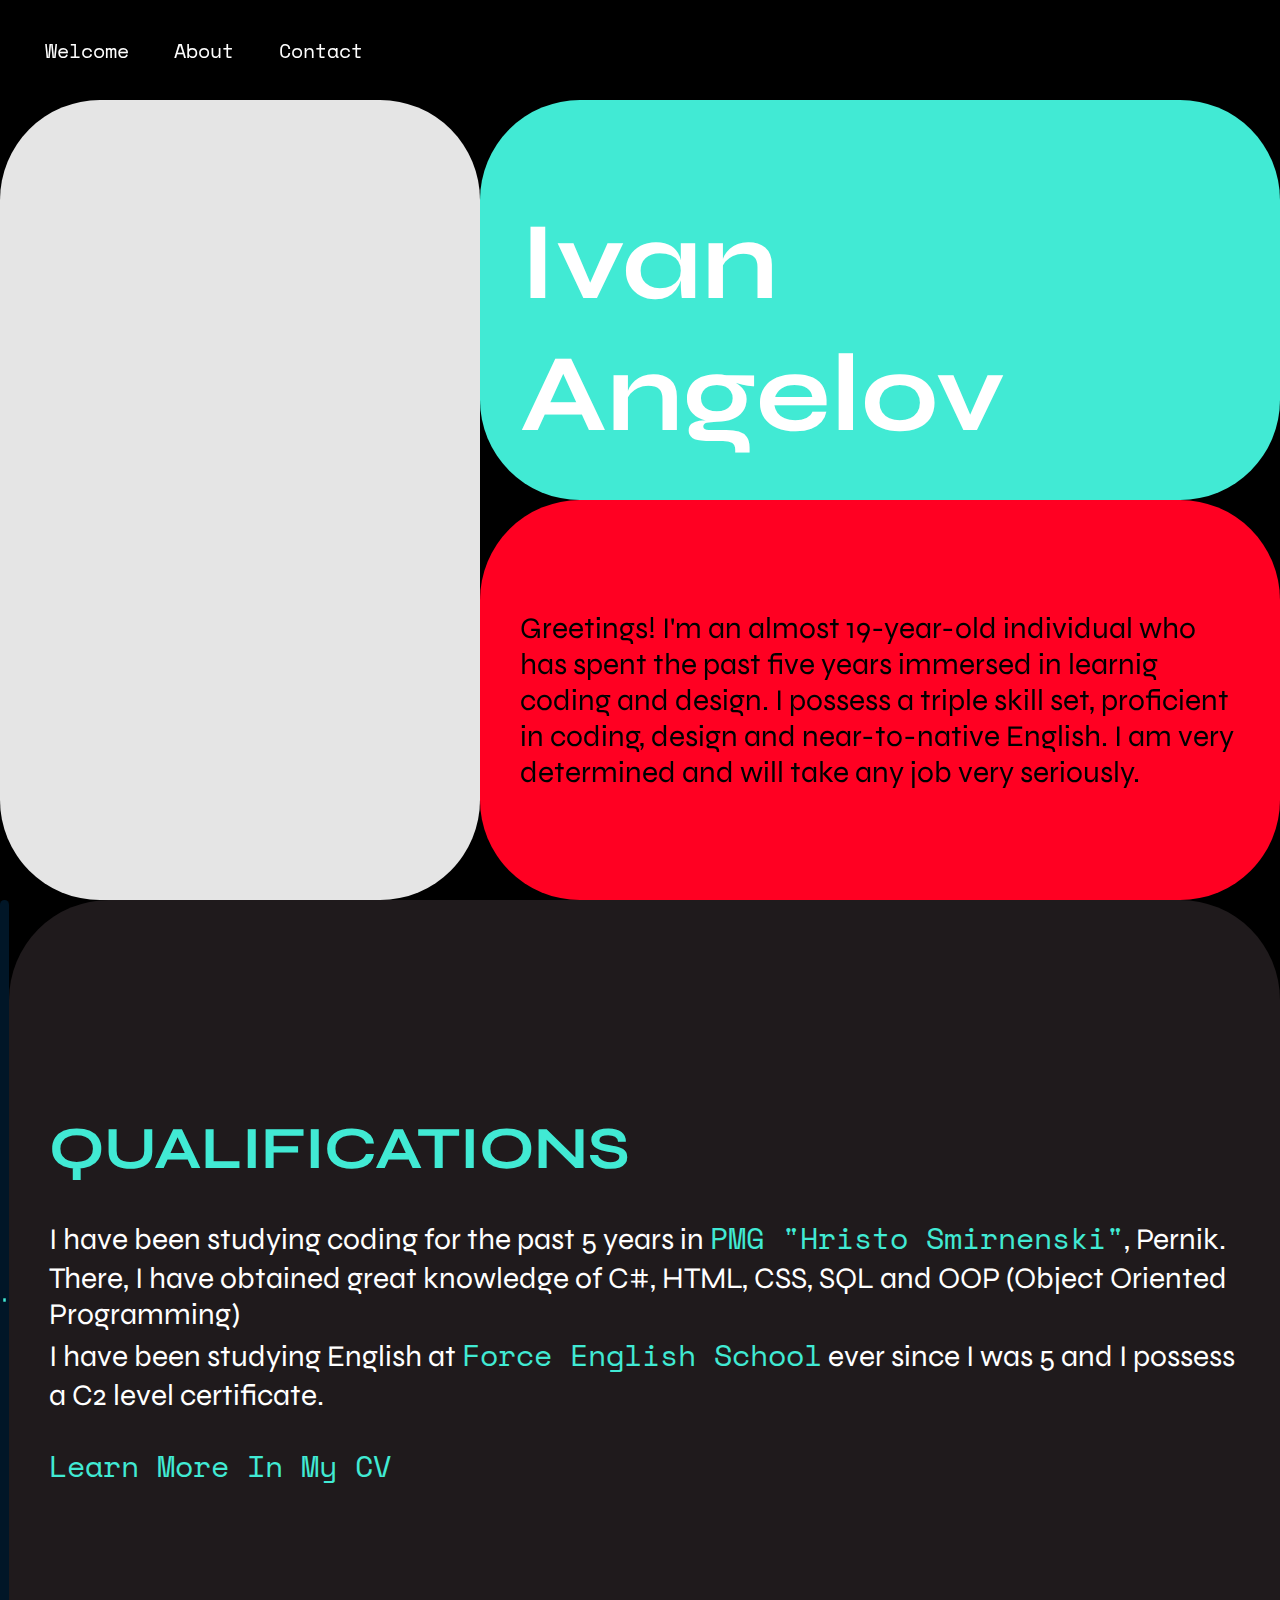
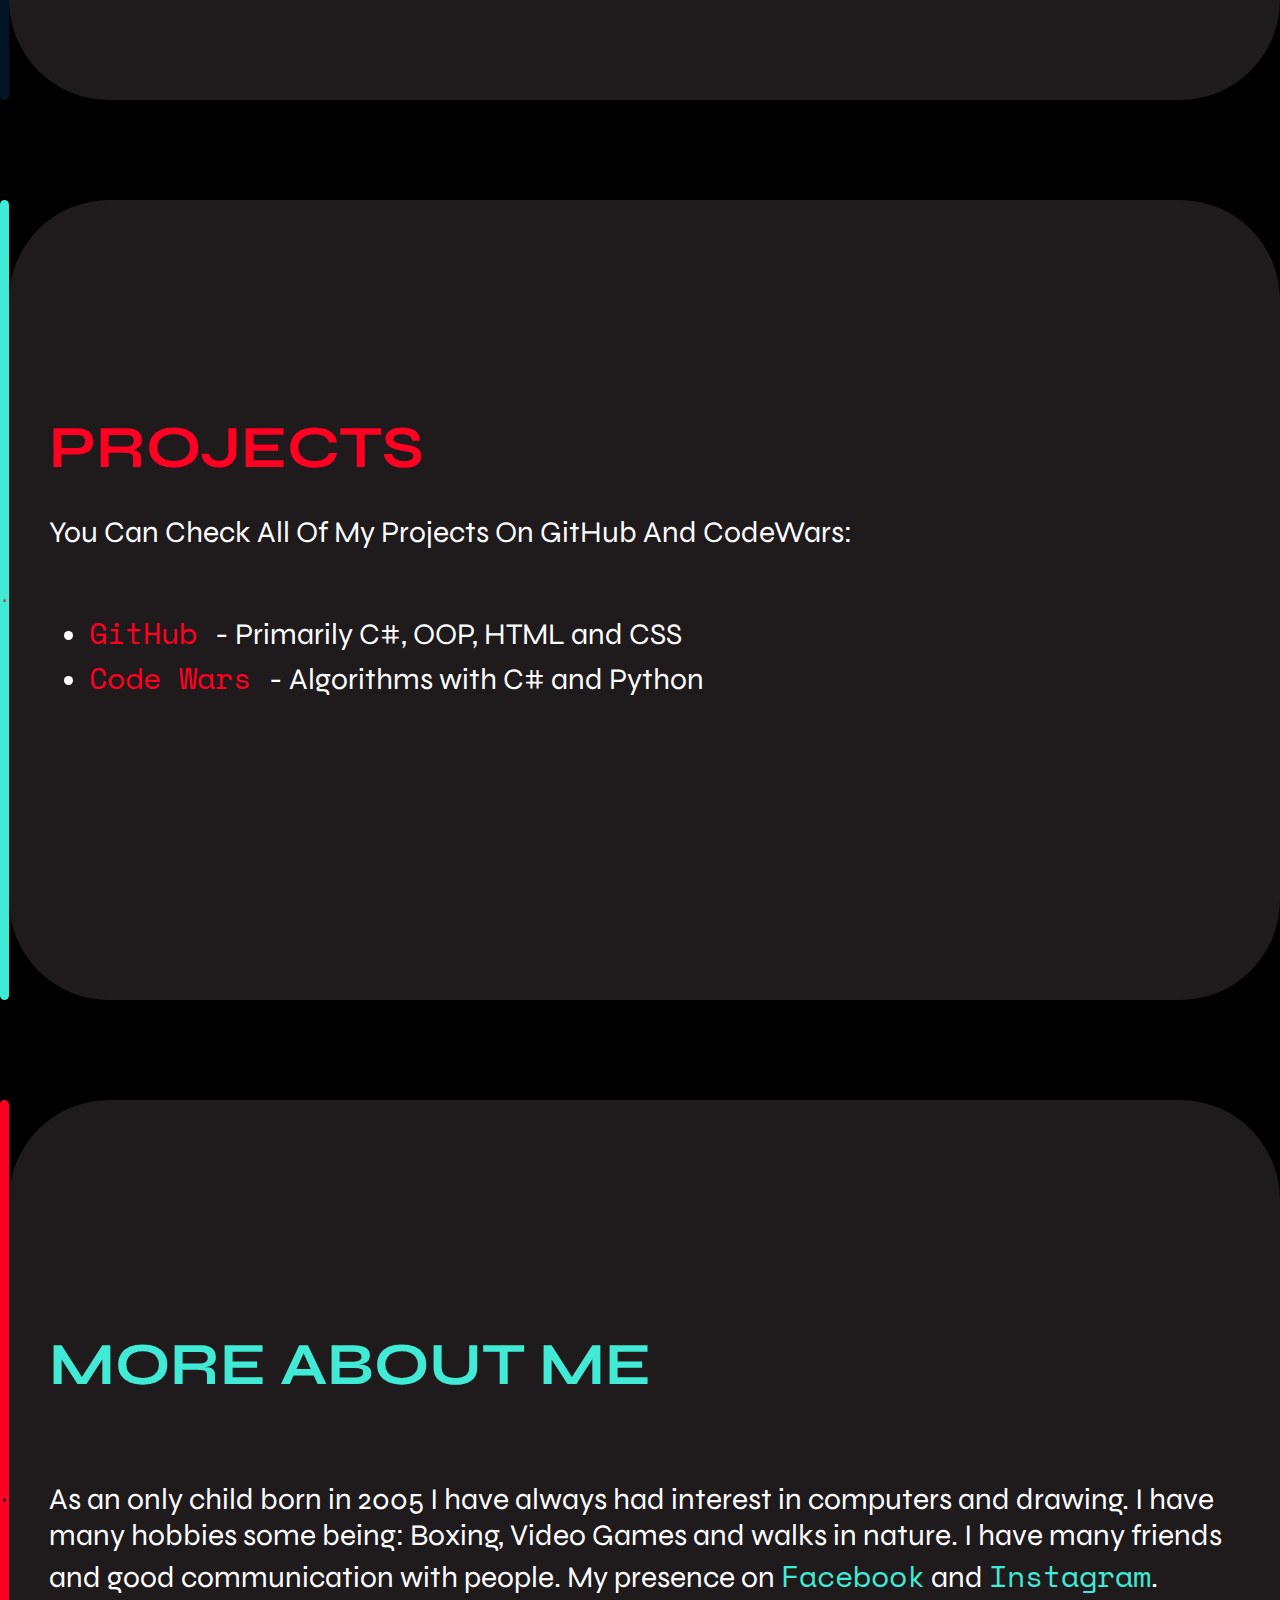
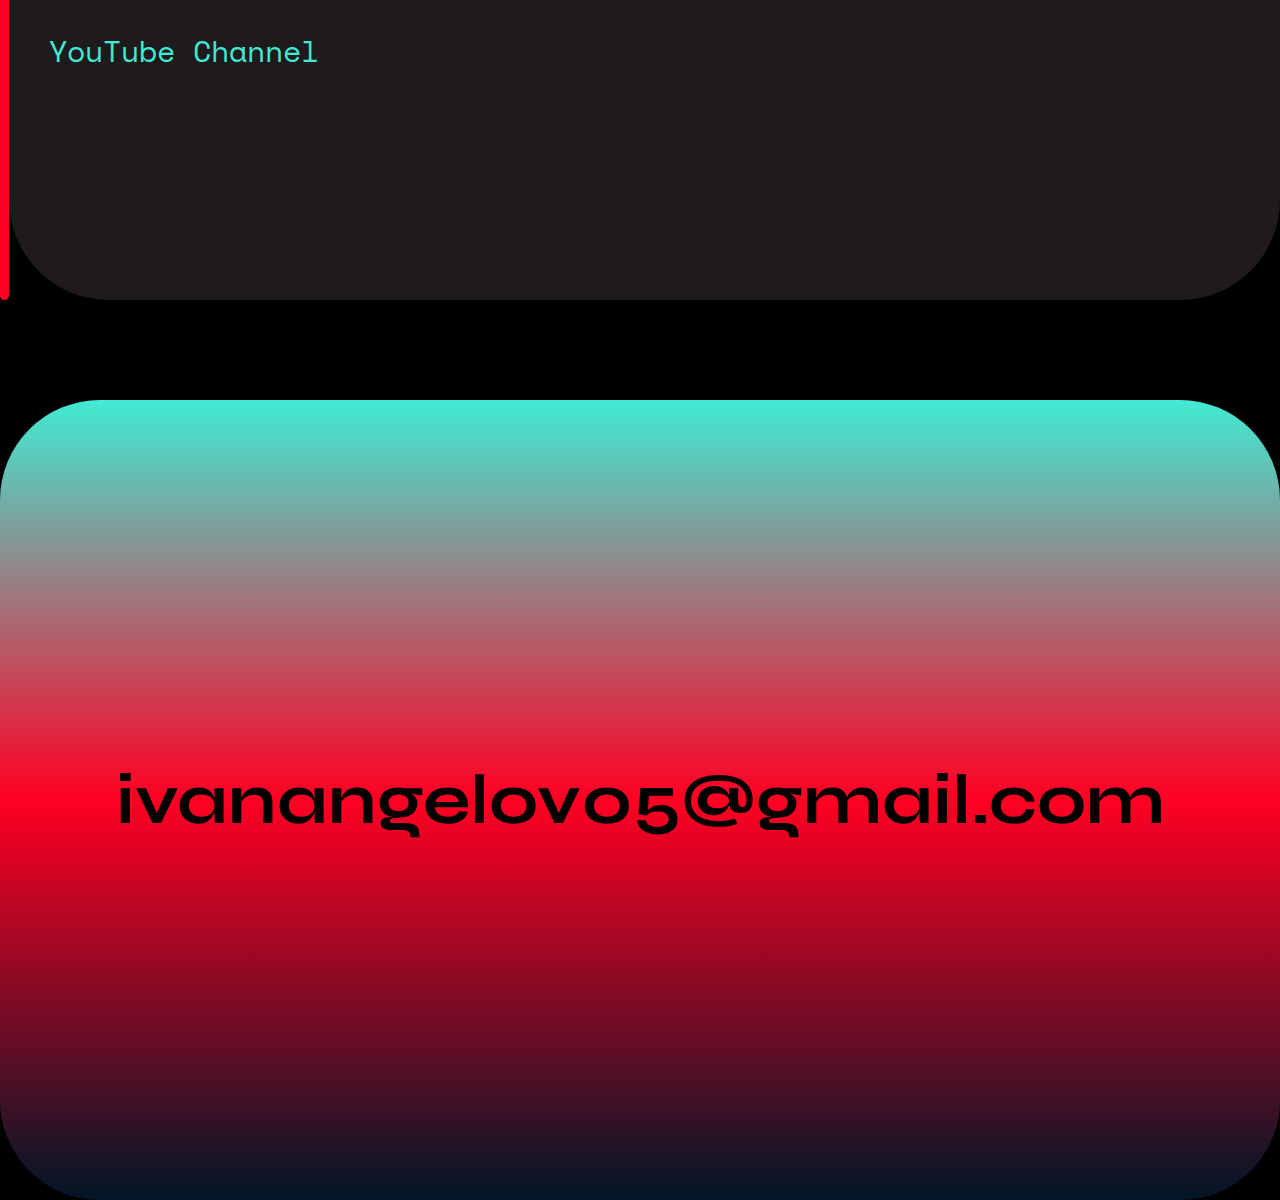
<file: index.html>
<!DOCTYPE html>
<html lang="en">
    <head>
        <title>Ivan Angelov - Porfolio</title>
        <link rel="stylesheet" href="css/style.css">
        <link rel="preconnect" href="https://fonts.googleapis.com">
        <link rel="preconnect" href="https://fonts.gstatic.com" crossorigin>
        <link href="https://fonts.googleapis.com/css2?family=Space+Mono&family=Syne:wght@400;700&display=swap" rel="stylesheet">
        <meta name="viewport" content="width=device-width,
        initial-scale=1"/>
        <link rel="icon" type="image/x-icon" href="cut2.png">
    </head>

    <body>
        <nav>
            <ul>
                <li><a href="#about">Welcome</a></li>
                <li><a href="#services">About</a></li>
                <li><a href="#contact">Contact</a></li>
            </ul>
        </nav>
        
        <section id="about" class="about">

            <div class="empty">
            </div>

            <article>
                <div class="title">
                    <h1>Ivan Angelov</h1>
                </div>
                <div class="description">
                    <p>
                        Greetings! I'm an almost 19-year-old individual who 
                        has spent the past five years immersed in
                        learnig coding and design. I possess
                        a triple skill set, proficient in 
                        coding, design and near-to-native English.
                        I am very determined and will take any job very seriously.              
                        <br>
                    </p>
                </div>
            </article>
            
        </section>
        
        <section id="services" class="service service-html sticky">
            <article>
                <figure>
                    <img src="img/boxthree.png" width="200" />
                </figure>
                
                <div class="text">
                    <h2>
                    QUALIFICATIONS
                    </h2>
                    <p>
                    I have been studying coding for the past 5 years in <a href="https://pmg-pernik.com/">PMG "Hristo Smirnenski"</a>, Pernik.
                    There, I have obtained great knowledge of C#, HTML, CSS, SQL and OOP (Object Oriented Programming)
                    <br>
                    I have been studying English at <a href="https://www.forceschool.com/">Force English School</a> ever since I was 5 and I possess a C2 level certificate.
                    </p>
                    <a href="Ivan_Angelov_-_Edited.pdf">Learn More In My CV</a>
                </div>
            </article>
        </section>
        <section id="services" class="service service-css sticky">
            <article>
                <figure>
                    <img src="img/boxtwo.png" width="200"/>
                </figure>
                
                <div class="text">
                    <h2>
                    PROJECTS
                    </h2>
                    <p>
                        You Can Check All Of My Projects On GitHub And CodeWars:
                        <ul>
                            <li>
                                <a href="https://github.com/Aachlyss">
                                    GitHub
                                </a>
                                - Primarily C#, OOP, HTML and CSS
                            </li>
                            <li>
                                <a href="https://www.codewars.com/users/Aachlyss">
                                    Code Wars
                                </a>
                                - Algorithms with C# and Python
                            </li>
                        </ul>
                    </p>
                </div>
            </article>
        </section>
        <section id="services" class="service service-java sticky">
            <article>
                <figure>
                    <img src="img/boxone.png" width="200"/>
                </figure>
                
                <div class="text">
                    <h2 style="padding-bottom: 50px;">
                        MORE ABOUT ME
                    </h2>

                    <p>
                        As an only child born in 2005 I have always had interest in computers and drawing.
                        I have many hobbies some being: Boxing, Video Games and walks in nature.
                        I have many friends and good communication with people.
                        My presence on <a href="https://www.facebook.com/profile.php?id=100008625853033">Facebook</a> and <a href="https://www.instagram.com/i_._angelov">Instagram</a>.
                        <br>

                    </p>
                    <a href="https://www.youtube.com/@Ramen-pw3xg">YouTube Channel</a>
                </div>
            </article>
        </section>
        <section id="contact" class="contact sticky">
            <a href="mailto:ivanangelov05@gmail.com">ivanangelov05@gmail.com</a>
        </section>      
        <script>
            let emptyElement = document.querySelector('.about .empty');
            let titleElement = document.querySelector('.about .title');

            let figureElements = document.querySelectorAll('.service figure');

            window.addEventListener( 'mousemove', handleMouseMove);

            function handleMouseMove( event ) {
                emptyElement.style.flexBasis = event.clientX + 'px';
                titleElement.style.flexBasis = event.clientY / 2 + 'px';

                figureElements.forEach( function( element ) {
                //console.log(element)
                element.style.flexBasis = (window.innerWidth - event.clientX) + 'px';;

            });
            }
        </script>        
    </body>
</html>
</file>
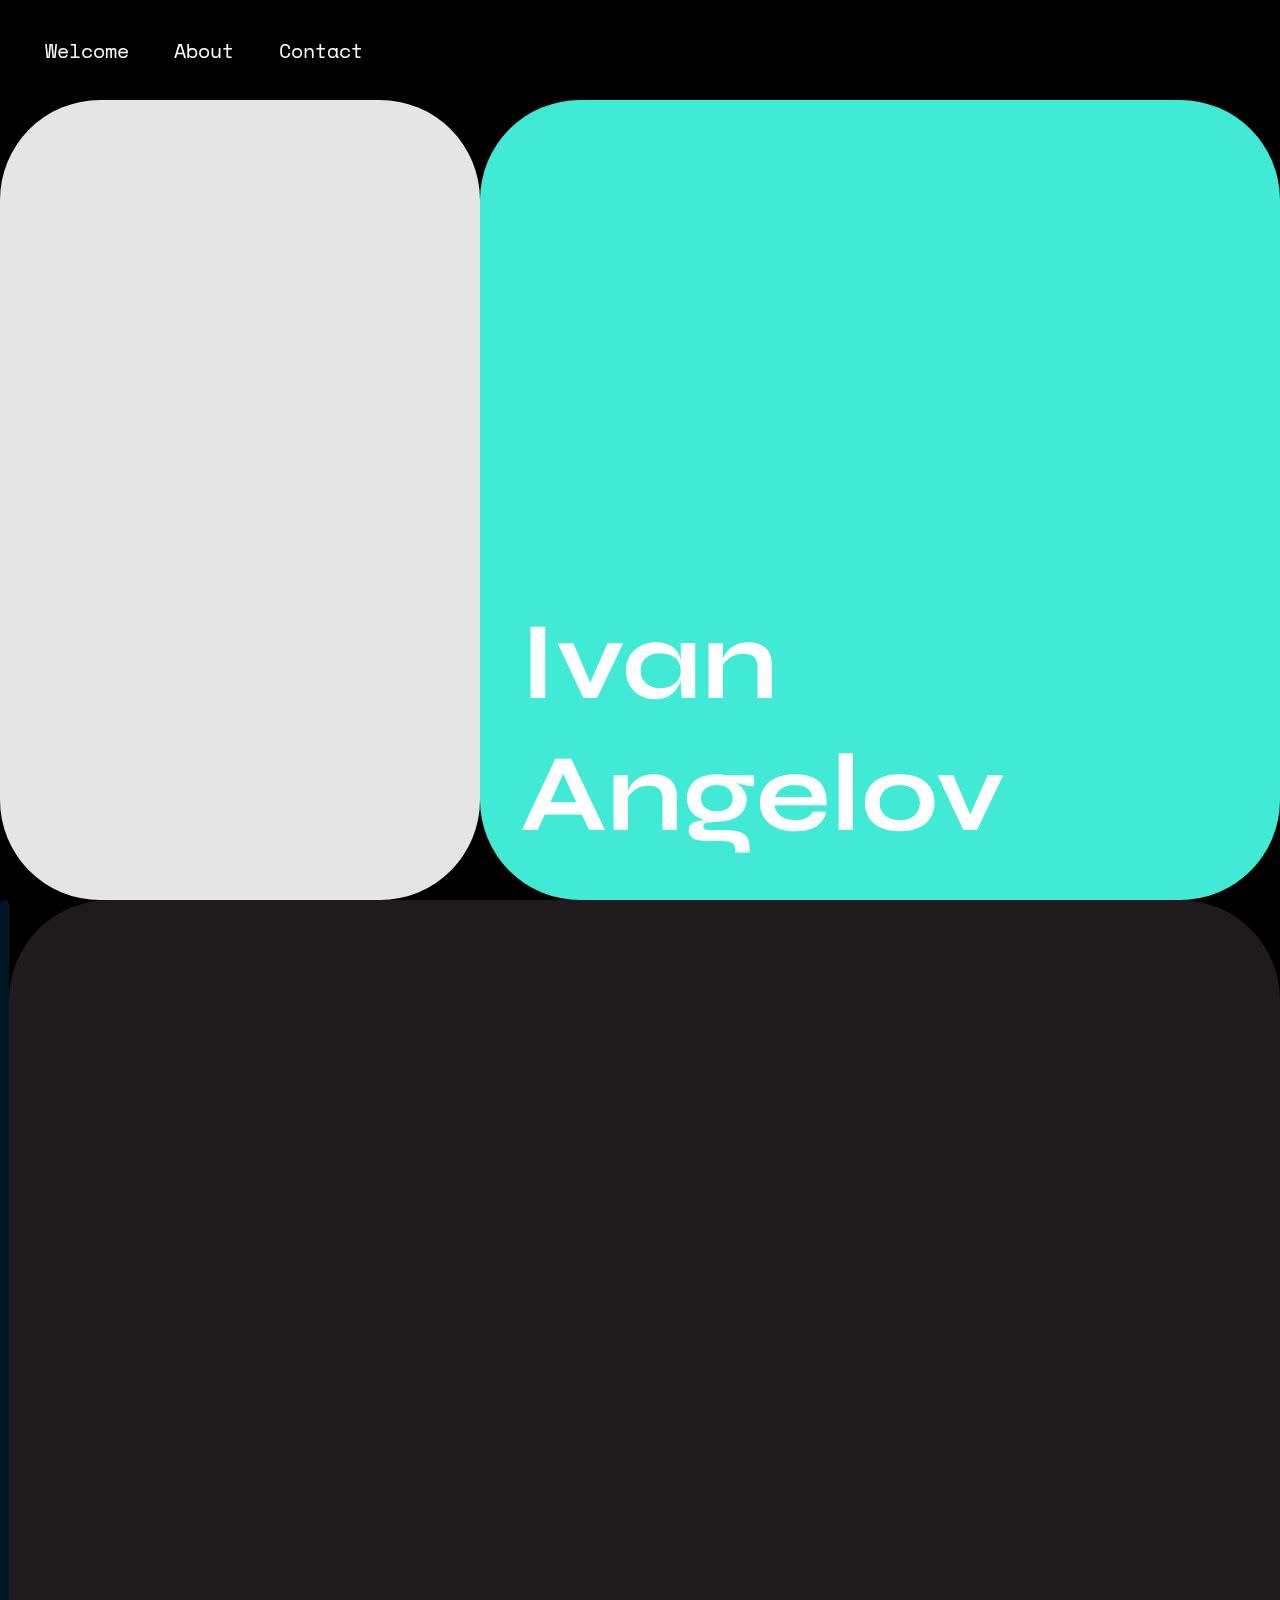
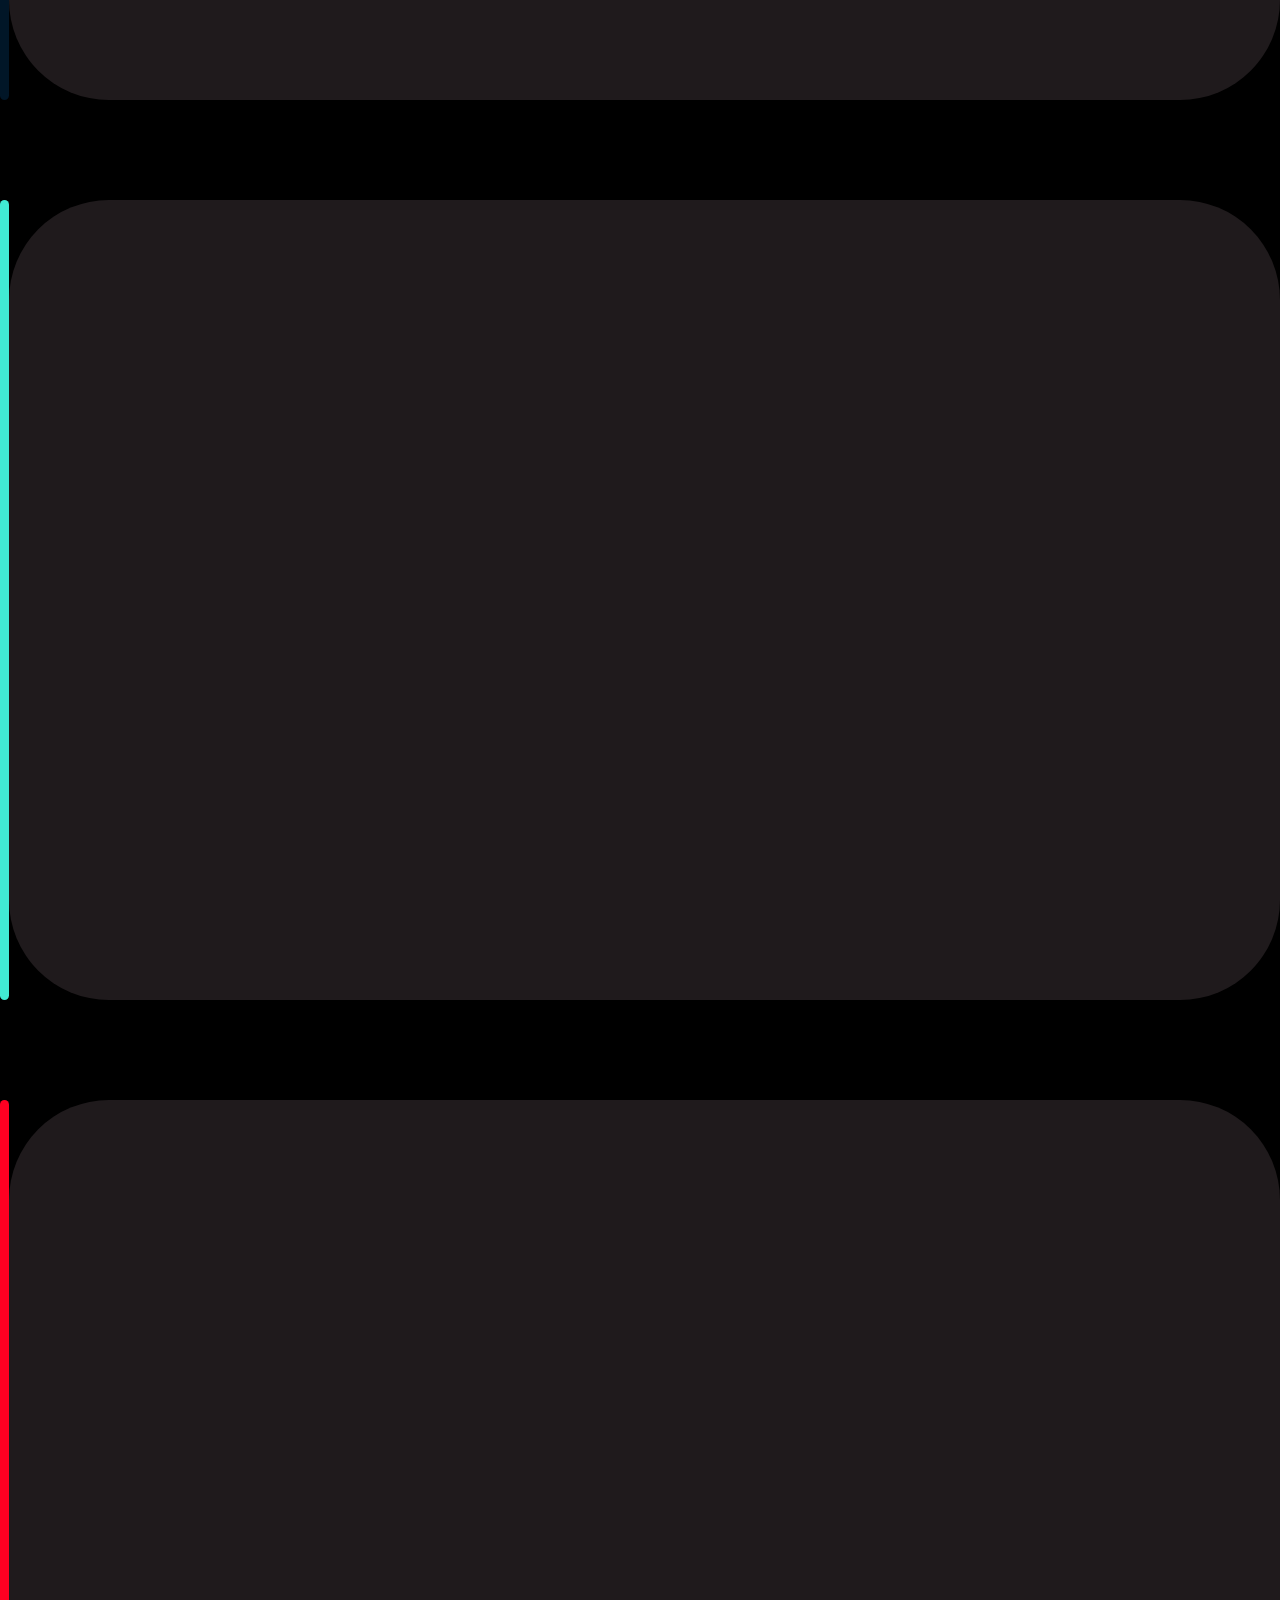
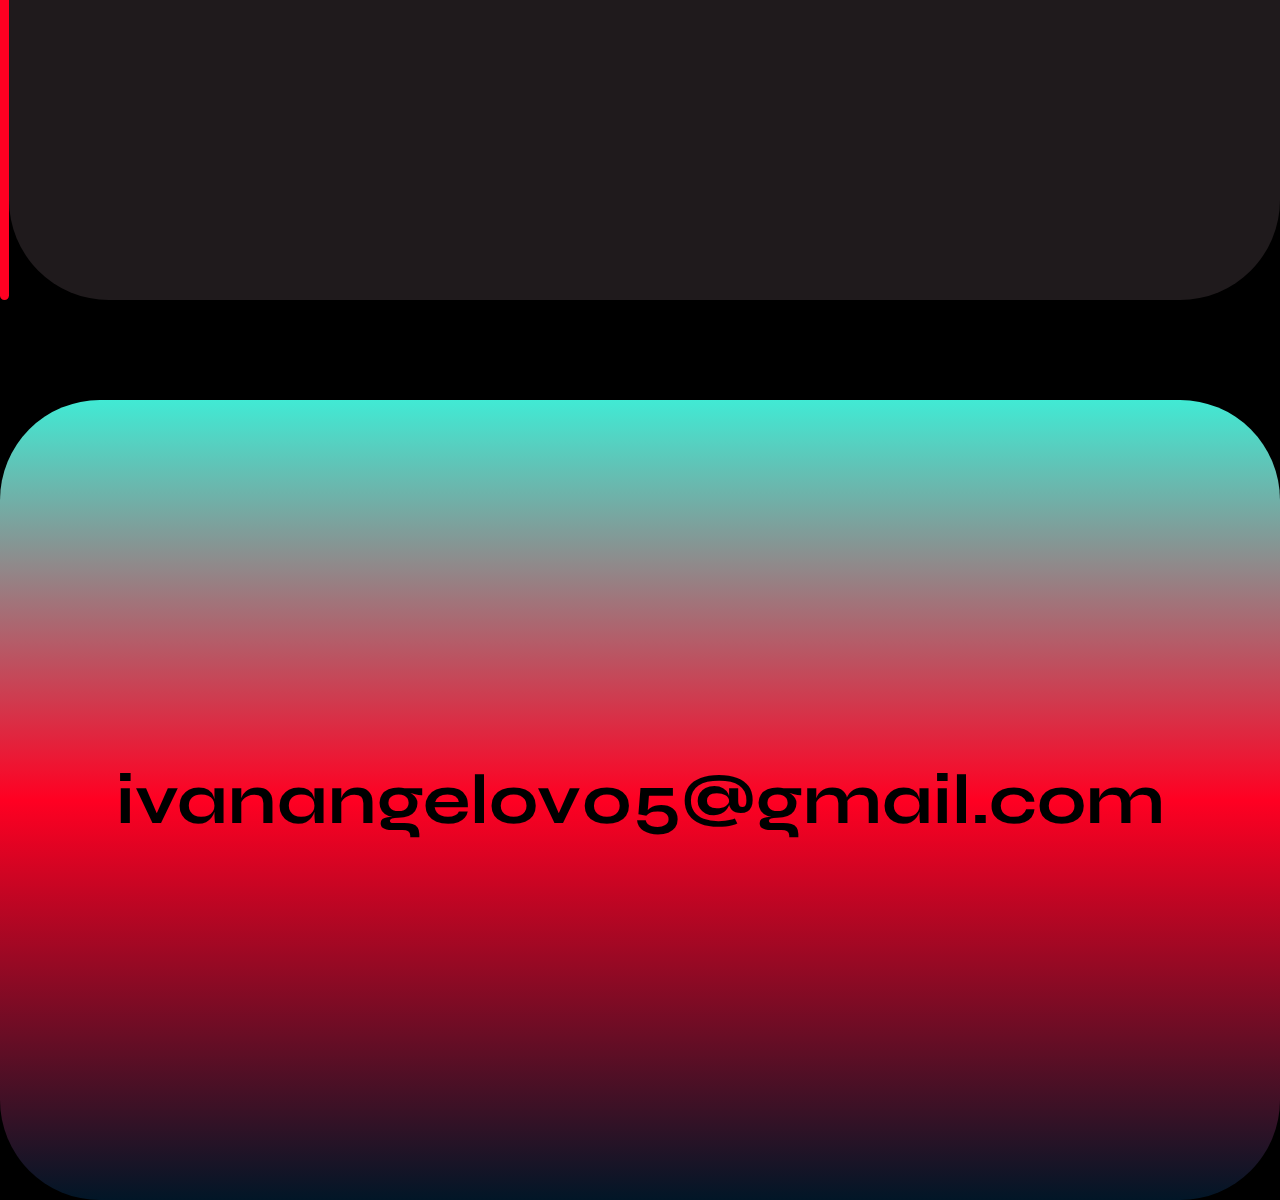
<file: projects.html>
<!DOCTYPE html>
<html lang="en">
    <head>
        <title>Ivan Angelov - Porfolio</title>
        <link rel="stylesheet" href="css/style.css">
        <link rel="preconnect" href="https://fonts.googleapis.com">
        <link rel="preconnect" href="https://fonts.gstatic.com" crossorigin>
        <link href="https://fonts.googleapis.com/css2?family=Space+Mono&family=Syne:wght@400;700&display=swap" rel="stylesheet">
        <meta name="viewport" content="width=device-width,
        initial-scale=1"/>
        <link rel="icon" type="image/x-icon" href="cut2.png">
    </head>

    <body>
        <nav>
            <ul>
                <li><a href="#about">Welcome</a></li>
                <li><a href="#services">About</a></li>
                <li><a href="#contact">Contact</a></li>
            </ul>
        </nav>
        
        <section id="about" class="about">

            <div class="empty">
            </div>

            <article>
                <div class="title">
                    <h1>Ivan Angelov</h1>
                </div>
                
            </article>
            
        </section>
        
        <section id="services" class="service service-html sticky">
            <article>
                <figure>
                </figure>
                
                <div class="text">
                    <h2>
                    
                    </h2>
                    <p>
                    
                    </p>
                    <a></a>
                </div>
            </article>
        </section>
        <section class="service service-css sticky">
            <article>
                <figure>
                </figure>
                
                <div class="text">
                    <h2>
                    
                    </h2>
                    <p>
                       
                    </p>
                </div>
            </article>
        </section>
        <section class="service service-java sticky">
            <article>
                <figure>
                </figure>
                
                <div class="text">
                    <h2>
                    </h2>

                    <p>

                    </p>
                    <a ></a>
                </div>
            </article>
        </section>
        <section id="contact" class="contact sticky">
            <a href="mailto:ivanangelov05@gmail.com">ivanangelov05@gmail.com</a>
        </section>      
        <script>
            let emptyElement = document.querySelector('.about .empty');
            let titleElement = document.querySelector('.about .title');

            let figureElements = document.querySelectorAll('.service figure');

            window.addEventListener( 'mousemove', handleMouseMove);

            function handleMouseMove( event ) {
                emptyElement.style.flexBasis = event.clientX + 'px';
                titleElement.style.flexBasis = event.clientY / 2 + 'px';

                figureElements.forEach( function( element ) {
                //console.log(element)
                element.style.flexBasis = (window.innerWidth - event.clientX) + 'px';;

            });
            }
        </script>        
    </body>
</html>
</file>
<file: css/style.css>
* {
    box-sizing: border-box;
}
h1{
    font-size: 110px;
    margin: 0px;
}
h2{
    font-size: 60px;
    margin: 0px;
}
a{
    color: #ffffff;
    text-decoration: none;
}

html, body {
margin: 0;
padding: 0;
background: #000000;
color: #ffffff;
font-size: 30px;
font-family: 'Syne', sans-serif;
}

section {
    position: relative;
    width: 100%;
    height: calc(100vh - 100px);
    display: flex;
    top: 100px;
    z-index: 2;
}

section.sticky {
    position: sticky;
    margin-top: 100px;
}

section.full-screen {
    height: 100vh;
    top: 0;
    margin-top: 0;
    z-index: 3;
}

nav {
    position:fixed;
    width: 100%;
    height: 100px;
    top: 0;
    left: 0;
    font-size: 20px;
    z-index: 1;
    align-items: center;
    justify-content: space-between;
}

nav ul{
    display: flex;
    align-items: center;
    width: 100%;
    height: 100px;
    margin: 0;
    padding: 0;
}

nav ul li{
    list-style: none;
    margin-left: 45px;
}

nav ul li a{
    color: #ffffff;
    font-family: 'Space Mono', monospace;
}

section.about .empty{
    flex-basis: 37.5vw;
    background: #e5e5e5;
    padding: 3.125vw;
    align-items: flex-end;
    border-radius: 100px;
    transition: flex-basis 1s cubic-bezier(0, .9, .4, .99);
}

section.about article{
    flex:1;
    display: flex;
    flex-direction: column;
}
section.about article .title{
    flex: 1;
    display: flex;
    align-items: flex-end;
    background: #41EAD4;
    border-radius: 100px;
    padding: 3.125vw;
    transition: flex-basis 1s cubic-bezier(0, .9, .4, .99);
}

section.about article .description{
    flex:1;
    display: flex;
    align-items: center;
    background: #FF0022;
    border-radius: 100px;
    padding: 3.125vw;
    color: #000000;
}

section.service article {
    display: flex;
    width: 100%;
}

section.service figure {
    display: flex;
    align-items: center;
    justify-content: center;
    flex-basis: 1vh;
    margin: 0;
    background: #d0ff94;
    border-radius: 100px;
    max-width: 62.5vw;
    transition: flex-basis 1s cubic-bezier(0, .9, .4, .99);

}

section.service figure img {
    width: 40%;
}

section.service .text {
    display: flex;
    flex-direction: column;
    justify-content: center;
    text-align: left;
    flex: 1.5;
    background: #1f1a1c;
    padding: 3.125vw;
    border-radius: 100px;
}

section.service .text a {
    font-family: 'Space Mono', monospace;
}

/*Service Section Animation*/
section.service.service-html figure img {
    animation-name: float;
    animation-duration: 1s;
    animation-iteration-count: infinite;
    animation-direction: alternate;
    animation-timing-function: cubic-bezier(.77,.28,.42,.93);
}
section.service.service-css figure img {
    animation-name: float;
    animation-duration: 1.5s;
    animation-iteration-count: infinite;
    animation-direction: alternate;
    animation-timing-function: cubic-bezier(.77,.28,.42,.93);
}
section.service.service-java figure img {
    animation-name: float;
    animation-duration: 1.5s;
    animation-iteration-count: infinite;
    animation-direction: alternate;
    animation-timing-function: cubic-bezier(.77,.28,.42,.93);
}

@keyframes float {
    0% {
        transform: translateY(-5%); /* Removed the space inside parentheses */
    }
    100% {
        transform: translateY(5%); /* Removed the space inside parentheses */
    }
}


section.service.service-html figure {
background: #011627;
}

section.service.service-html .text h2,
section.service.service-html .text a {
    color: #41EAD4;
    }

section.service.service-css figure {
    background: #41EAD4;
}

section.service.service-css .text h2,
section.service.service-css .text a {
    color: #FF0022;
}
section.service.service-java figure {
    background: #FF0022;
}

section.service.service-java .text h2,
section.service.service-java .text a {
    color: #41EAD4;
}

/* contact section*/

section.contact{
    align-items: center;
    justify-content: center;
    background: linear-gradient(#41EAD4, #FF0022, #011627);
    border-radius: 100px;
}

section.contact a {
    font-size: 70px;
    color: #000000;
    font-weight: bold;
    transition: filter 1s cubic-bezier(.77,.28,.42,.93);
    will-change: filter;
}

section.contact a:hover {
    filter: blur(10px);
}

/*Responsive*/

@media only screen and (max-width: 768px) {
    html,body{
        border-radius: 50px;
    }
    h1{
        font-size: 60px;
        text-align: center;
        justify-content: center;
        align-items: center;
        padding-bottom: 90px;

    }
    h2{
        font-size: 8.3vw;
        padding-top: 40px;
    }

    nav ul li{
        margin-left: 25px;
    }
    p{
        font-size: .9rem;
        padding: 10px;
    }

    section.service article {
        flex-direction: column;
        text-align: center;
        
    }
    section.service figure{
        margin-top: 30px;
        margin-left: 17vw;
        margin-bottom: 20px;
        flex-basis: 3vh;
        
    }
    section.service figure img{
        width: 20%;
    }
    section.contact {
        height: 100vh;
        width: 100vw;
        align-items: center;
        justify-content: center;
    }
    section.contact a{
        font-size: 40px;
        transform: rotate(90deg);
    }
    section.service.service-java .text h2,
    section.service.service-java .text a {
    margin-left: 20px;
    }
    section.service.service-html .text h2,
    section.service.service-html .text a {
    margin-left: 20px;
    }
    section.service.service-css .text h2,
    section.service.service-css .text a {
    margin-left: 20px;
    }
    @keyframes float {
        0% {
            transform: translateY(); /* Removed the space inside parentheses */
        }
        100% {
            transform: translateY(); /* Removed the space inside parentheses */
        }
    }
}
@media only screen and (max-width: 768px) {
    section.about .empty{
    display: none;    
}
}

svg {
    margin-top: 30px;
    margin-left: 30px;
}
</file>
